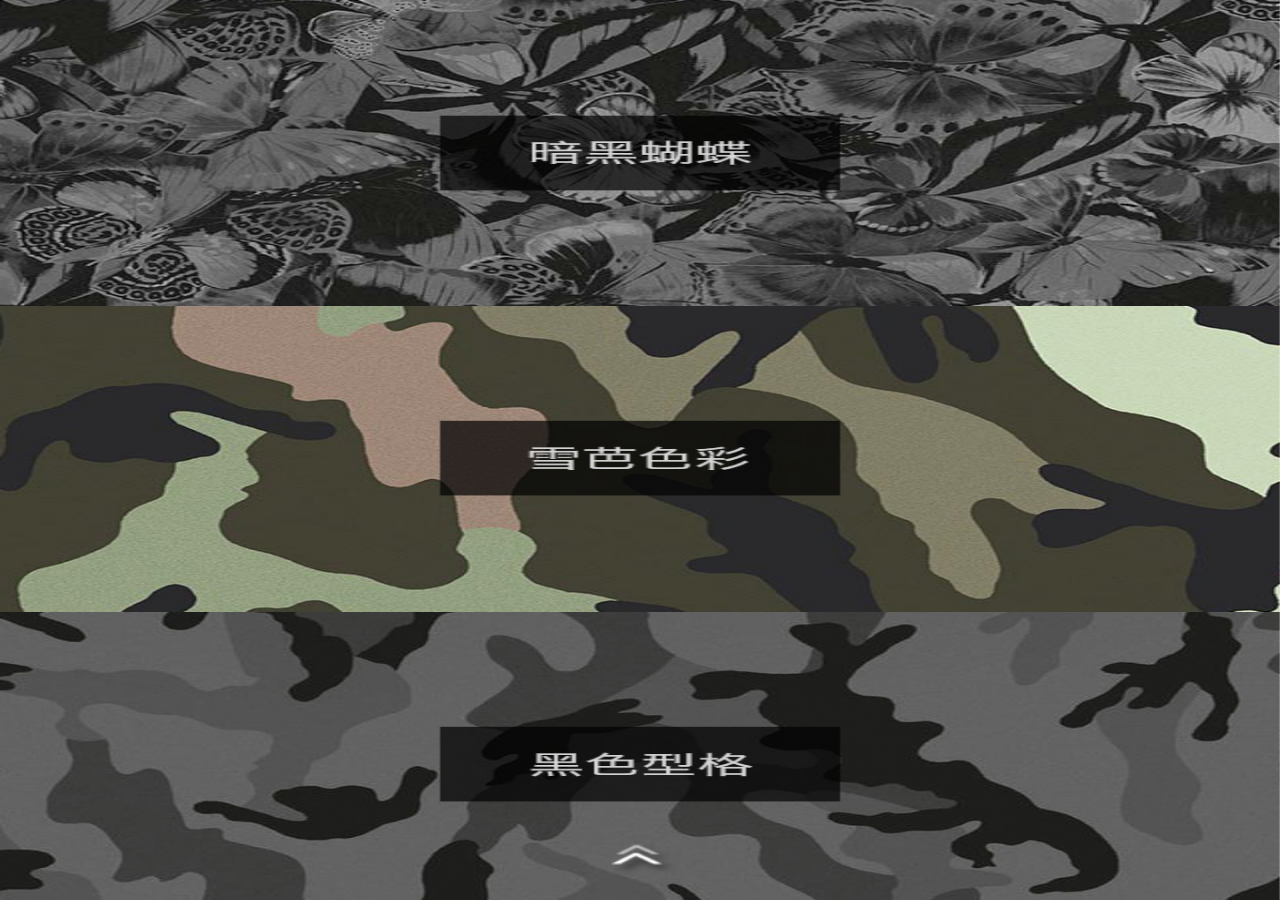
<file: valentino/h5_201602/index.html>
<!DOCTYPE html>
<html>
<head>
    <meta charset="utf-8" />
	<meta content="width=device-width, initial-scale=1.0, maximum-scale=1.0, user-scalable=0, minimal-ui" name="viewport">
	<title>迷彩型格 百变绅士</title>
    <link rel="stylesheet" href="../../css/swiper.min.3.0.2.css">
    <link rel="stylesheet" href="../../css/valentino_h5_201602/main.css"/>
</head>
	<!-- <script src="http://res.wx.qq.com/open/js/jweixin-1.0.0.js"></script> -->
  <script type="text/javascript" src="http://valentinowechat.samesamechina.com/api/v1/js/60c4349e-c302-4313-9fa8-37a8ebd59853/wechat"></script>
	<script src="../../javascripts/jquery-2.1.3.min.js"></script>
	<script src="../../javascripts/swiper.min.3.0.2.js"></script>
<body>
	<div style="display:none"><img src="../../images/valentino_h5_201505/share_left-v=1.jpg" /></div>
	<div class="full-window">
		<div class="swiper-container swiper-container-1">
			<div class="swiper-wrapper" id="swiperPage1">
				<div class="swiper-slide">
					<div class="top-1" >
						<img id="img1" src="../../images/valentino_h5_201602/1-1.jpg" />
					</div>
					<div class="top-1" >
						<img id="img2" src="../../images/valentino_h5_201602/1-2.jpg" />
					</div>
					<div class="top-1" >
						<img id="img3" src="../../images/valentino_h5_201602/1-3.jpg" />
					</div>
					<div class="arrow-up animate-bounce-up">
						<img src ="../../images/valentino_h5_201602/上.png"/>
					</div>
				</div>
				<div class="swiper-slide" id="swiperPage2">
					<img src="../../images/valentino_h5_201602/2-1.jpg" />
					<div class="arrow-up animate-bounce-up">
						<img src ="../../images/valentino_h5_201602/上.png"/>
					</div>
					<div class="pic-1">
						<img src ="../../images/valentino_h5_201602/2-1-上.gif"/>
					</div>
					<div class="pic-2">
						<img src ="../../images/valentino_h5_201602/2-1-下.gif"/>
					</div>
				</div>
				<div class="swiper-slide" id="swiperPage3">
					<img src="../../images/valentino_h5_201602/2-2.jpg" />
					<div class="arrow-up animate-bounce-up">
						<img src ="../../images/valentino_h5_201602/上.png"/>
					</div>
					<div class="pic-1">
						<img src ="../../images/valentino_h5_201602/2-2-上.gif"/>
					</div>
					<div class="pic-2">
						<img src ="../../images/valentino_h5_201602/2-2-下.gif"/>
					</div>
				</div>
				<div class="swiper-slide">
					<img src="../../images/valentino_h5_201602/2-3.jpg" />
					<div class="pic-3" onclick="openVideo1();">
					<video  width="100%" controls id="video1" preload="none" my-video-player>
						<source src="../../video/video1.mp4" type="video/mp4">
					</video>
					<img id="img1" class="showimg" src="../../images/valentino_h5_201602/video1.JPG">
					</div>
					<div class="arrow-up animate-bounce-up">
						<img src ="../../images/valentino_h5_201602/上.png"/>
					</div>
				</div>
				<div class="swiper-slide" id="swiperPage5">
					<img src="../../images/valentino_h5_201602/3-1.jpg" />
					<div class="arrow-up animate-bounce-up">
						<img src ="../../images/valentino_h5_201602/上.png"/>
					</div>
					<div class="pic-1">
						<img src ="../../images/valentino_h5_201602/3-1-上.gif"/>
					</div>
					<div class="pic-2">
						<img src ="../../images/valentino_h5_201602/3-1-下.gif"/>
					</div>
				</div>
				<div class="swiper-slide">
					<img src="../../images/valentino_h5_201602/3-2.jpg" />
					<div class="arrow-up animate-bounce-up">
						<img src ="../../images/valentino_h5_201602/上.png"/>
					</div>
					<div class="pic-1">
						<img src ="../../images/valentino_h5_201602/3-2-上.gif"/>
					</div>
					<div class="pic-2">
						<img src ="../../images/valentino_h5_201602/3-2-下.gif"/>
					</div>
				</div>
				<div class="swiper-slide">
					<img src="../../images/valentino_h5_201602/3-3.jpg" />
					<div class="pic-3" onclick="openVideo2();">
					<video  width="100%" controls class="pic3" id="video2" preload="none" my-video-player>
						<source src="../../video/video2.mp4" type="video/mp4">
					</video>
					<img id="img2" class="showimg" src="../../images/valentino_h5_201602/video2.jpg">
					</div>
					<div class="arrow-up animate-bounce-up">
						<img src ="../../images/valentino_h5_201602/上.png"/>
					</div>
				</div>
				<div class="swiper-slide" id="swiperPage8">
					<img src="../../images/valentino_h5_201602/4-1.jpg" />
					<div class="arrow-up animate-bounce-up">
						<img src ="../../images/valentino_h5_201602/上.png"/>
					</div>
					<div class="pic-1">
						<img src ="../../images/valentino_h5_201602/4-1-上.gif"/>
					</div>
					<div class="pic-2">
						<img src ="../../images/valentino_h5_201602/4-1-下.gif"/>
					</div>
				</div>
				<div class="swiper-slide">
					<img src="../../images/valentino_h5_201602/4-2.jpg" />
					<div class="arrow-up animate-bounce-up">
						<img src ="../../images/valentino_h5_201602/上.png"/>
					</div>
					<div class="pic-1">
						<img src ="../../images/valentino_h5_201602/4-2-上.gif"/>
					</div>
					<div class="pic-2">
						<img src ="../../images/valentino_h5_201602/4-2-下.gif"/>
					</div>
				</div>
				<div class="swiper-slide">
					<img src="../../images/valentino_h5_201602/4-3.jpg" />
					<div class="pic-3" onclick="openVideo3();">
					<video  width="100%" controls id="video3" preload="none" my-video-player>
						<source src="../../video/video3.mp4" type="video/mp4">
					</video>
					<img id="img3" class="showimg" src="../../images/valentino_h5_201602/video3.JPG">
					</div>
					<div class="arrow-up animate-bounce-up">
						<img src ="../../images/valentino_h5_201602/上.png"/>
					</div>
				</div>
				<div class="swiper-slide">
					<img src="../../images/valentino_h5_201602/4-4.jpg" />
				</div>
			</div>
		</div>
	</div>
	<div id="layout" class="layout" style="display: none;">
		<span></span>
	</div>
	<script src="../../javascripts/valentino_h5_201602/index-v=1.js"></script>
	<script src="../../javascripts/valentino_h5_201602/wxShare-v=1.js"></script>
	<script type="text/javascript">
  var hostname = window.location.protocol+"//"+window.location.host+window.location.pathname;
  var cupath = hostname.replace(/[^\/]*$/, "");
	function openVideo1() {
		$("#img1").hide();
			var e = document.getElementById("video1");
	        e.play(),/iPhone|iPad|iPod/i.test(navigator.userAgent) || (e.requestFullscreen ? e.requestFullscreen() : e.msRequestFullscreen ? e.msRequestFullscreen() : e.mozRequestFullScreen ? e.mozRequestFullScreen() : e.webkitRequestFullscreen && e.webkitRequestFullscreen())
	    }
	function openVideo2() {
		$("#img2").hide();
			var e = document.getElementById("video2");
	        e.play(),/iPhone|iPad|iPod/i.test(navigator.userAgent) || (e.requestFullscreen ? e.requestFullscreen() : e.msRequestFullscreen ? e.msRequestFullscreen() : e.mozRequestFullScreen ? e.mozRequestFullScreen() : e.webkitRequestFullscreen && e.webkitRequestFullscreen())
	    }
	function openVideo3() {
		$("#img3").hide();
			var e = document.getElementById("video3");
	        e.play(),/iPhone|iPad|iPod/i.test(navigator.userAgent) || (e.requestFullscreen ? e.requestFullscreen() : e.msRequestFullscreen ? e.msRequestFullscreen() : e.mozRequestFullScreen ? e.mozRequestFullScreen() : e.webkitRequestFullscreen && e.webkitRequestFullscreen())
	    }
    $(function() {
		// wx.config({
    //         debug: false,
    //         appId: 'wx8f70772299ecb44b',
    //         timestamp: 1482832869,
    //         nonceStr: 'DzHDke39B9eODm6H',
    //         signature: '8768a7891564a596e606de2fccbb3ff89f13602f',
    //         jsApiList: [ 'onMenuShareTimeline', 'onMenuShareAppMessage', 'onMenuShareQQ', 'onMenuShareWeibo', 'hideMenuItems', 'showMenuItems',
    //             'hideAllNonBaseMenuItem', 'showAllNonBaseMenuItem', 'translateVoice', 'startRecord', 'stopRecord', 'onRecordEnd', 'playVoice',
    //             'pauseVoice', 'stopVoice', 'uploadVoice', 'downloadVoice', 'chooseImage', 'previewImage', 'uploadImage', 'downloadImage',
    //             'getNetworkType', 'openLocation', 'getLocation', 'hideOptionMenu', 'showOptionMenu', 'closeWindow', 'scanQRCode', 'chooseWXPay',
    //             'openProductSpecificView', 'addCard', 'chooseCard', 'openCard'
    //         ]
    //     });
        wx.ready(function() {
            wx.onMenuShareAppMessage({
                title: '迷彩型格 百变绅士',
                link: hostname,
                imgUrl: cupath+"share.jpg",
                desc: '你是哪一种迷彩绅士？ ',
                success: function () {
                },
                cancel: function () {
                }
            });
            wx.onMenuShareTimeline({
                // 朋友圈
                title: '迷彩型格 百变绅士',
                link: hostname,
                imgUrl: cupath+"share.jpg",
                success: function () {
                },
                cancel: function () {
                }
            });
        });

	});
    var mySwiper = new Swiper('.swiper-container', {
    	direction: 'vertical',
    })
    $('#img1').click(function() {
    	mySwiper.slideTo(1);
    	window.location = '#1';
    });
    $('#img2').click(function() {
    	mySwiper.slideTo(4);
    	window.location = '#1';
    });
    $('#img3').click(function() {
    	mySwiper.slideTo(7);
    	window.location = '#1';
    });
    window.onhashchange = function() {
    	var hash = window.location.hash;
    	if (hash==''){
    		mySwiper.slideTo(0);
    	}
    }
		</script>
<script>
var _hmt = _hmt || [];
(function() {
  var hm = document.createElement("script");
  hm.src = "https://hm.baidu.com/hm.js?d7d1af7688a53ead0361f6fbfe4c00c8";
  var s = document.getElementsByTagName("script")[0];
  s.parentNode.insertBefore(hm, s);
})();
</script>
	<!-- <script src="../../javascripts/tracking.js"></script> -->
</body>
</html>
</file>
<file: css/valentino_h5_201602/main.css>
html {
	height: 100%;
}

body {
	background: #fcfbf8;
	height: 100%;
	margin: 0px;
}

.full-window,.swiper-container,.swiper-wrapper,.swiper-slide {
	height: 100%;
	width: 100%;
}

.swiper-slide img {
	width: 100%;
	height: 100%;
}

.swiper-container {
	width: 100%;
	height: 100%;
	text-align: center;
}

.swiper-slide {
	position: relative;
}

.swiper-pagination-switch {
	display: inline-block;
	width: 10px;
	height: 10px;
	border-radius: 10px;
	background: #999;
	box-shadow: 0px 1px 2px #555 inset;
	margin: 0 3px;
	cursor: pointer;
}

.swiper-active-switch {
	background: #fff;
}

.arrow-up {
	position: absolute;
	left: 45%;
	text-align: center;
	bottom: 1%;
	width: 10%;
	z-index: 2;
	height: 7%;
}

.arrow-down {
	position: absolute;
	left: 45%;
	text-align: center;
	top: 1%;
	width: 10%;
	z-index: 2;
	height: 7%;
}

.top-1{
	height:34%;
	border:none;
	margin: 0px;
}

.pic-1 {
	position: absolute;
	left: 15%;
	text-align: center;
	top: 9%;
	width: 70%;
	z-index: 2;
	height: 27%;
}

.pic-2 {
	position: absolute;
	left: 15%;
	text-align: center;
	top: 65%;
	width: 70%;
	z-index: 2;
	height: 27%;
}

.pic-3 {
	position: absolute;
	left: 5%;
	text-align: center;
	top: 25%;
	width: 90%;
	z-index: 2;
	height: 32%;
}

.layout {
	width: 100%;
	height: 100%;
	background: #000;
	position: fixed;
	left: 0;
	top: 0;
	z-index: 1001;
	display: none;
}

.layout span {
	position: absolute;
	display: block;
	left: 10%;
	top: 10%;
	width: 80%;
	height: 80%;
	background: url("../../images/valentino_h5_201504/turn_hv.png") center center no-repeat;
	background-size: contain;
}

@-webkit-keyframes bounce-up {
	25% {
		-webkit-transform: translateY(15%);
	}
	50%, 100% {
		-webkit-transform: translateY(0%);
	}
	75% {
		-webkit-transform: translateY(-15%);
	}
}
 
@keyframes bounce-up {
	25% {
		transform: translateY(15%);
	}
	50%, 100% {
		transform: translateY(0%);
	}
	75% {
		transform: translateY(-15%);
	}
}
 
.animate-bounce-up{
	animation: bounce-up 1.5s linear infinite;
	-webkit-animation: bounce-up 1.5s linear infinite;
	-ms-transform: bounce-up 1.5s linear infinite;
	-moz-transform: bounce-up 1.5s linear infinite;
	-o-transform: bounce-up 1.5s linear infinite;
}

/*iphone 5*/
@media (width: 320px) and (height: 504px){
	
}

/*iphone 4，3*/
@media (width: 320px) and (height: 416px){
	.swiper-slide img {
		width: auto;
		max-width: 100%;
	}
}

/*MX4 Pro*/
@media (width: 384px) and (height: 519px){
	.swiper-slide img {
		width: auto;
		max-width: 100%;
	}
}

/*Samsung Note 2*/
@media (width: 400px) and (height: 567px){
	.swiper-slide img {
		width: auto;
		max-width: 100%;
	}
}

/*Mi 4*/
@media (width: 360px) and (height: 572px){
	
}

.showimg {
    position: absolute;
    width: 100%;
    height: 100%;
    left: 0;
    top: 0;
}

#first-page{
	left: 28%;
    top: 80%;
    color: white;
}
</file>
